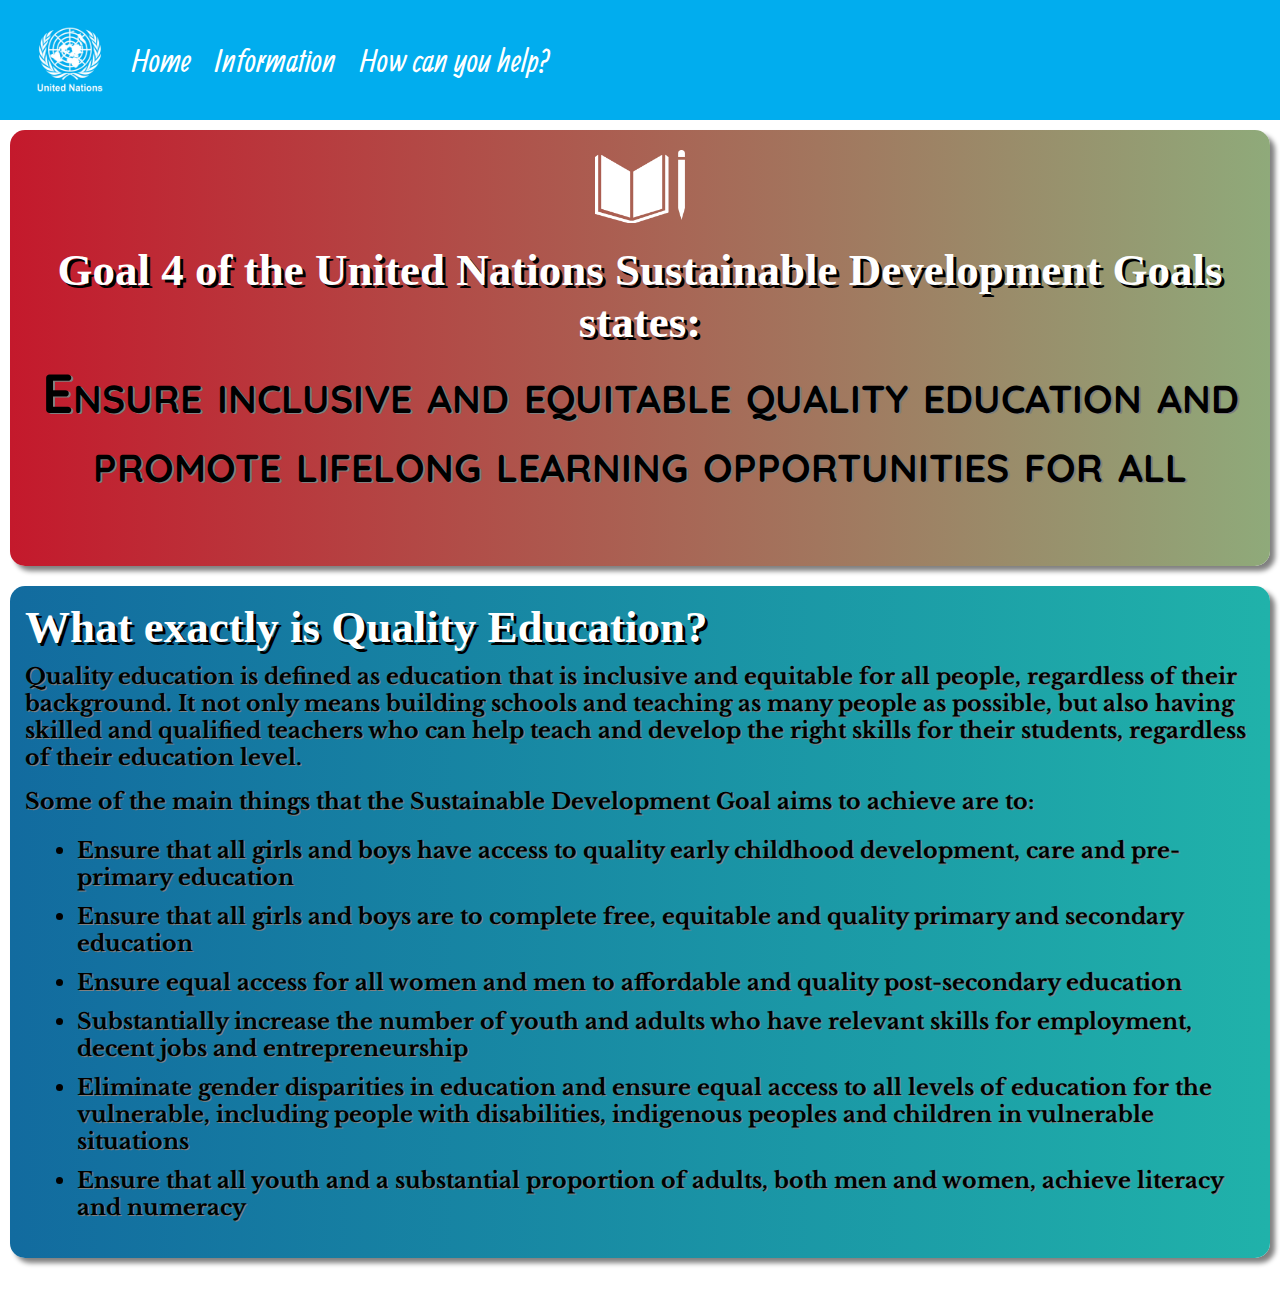
<file: index.html>
<html lang="en">

<head>
    <title>UNSDG Quality Education - Home</title>
    <link rel="stylesheet" href="style.css">
</head>

<body>
    <header>
        <nav>
            <img id="logo" src="UN-logo.png">
            <a href="index.html" class="a_header">Home</a>
            <a href="info.html" class="a_header">Information</a>
            <a href="help.html" class="a_header">How can you help?</a>
        </nav>
    </header>

    <div id="goal_header">
        <img id="education_icon" src="education-icon.jpg">
        <h1 id="goal_title">Goal 4 of the United Nations Sustainable Development Goals states: </h1>
        <h3 id="goal_description">
            Ensure inclusive and equitable quality education and promote lifelong learning
            opportunities for all
        </h3>
    </div>

    <div id="defintion_header">
        <h1 class="title">What exactly is Quality Education?</h1>
        <h5 class="basic_text">
            Quality education is defined as education that is inclusive and equitable for all people,
            regardless of their background. It not only means building schools and teaching as many people as possible,
            but also having skilled and qualified teachers who can help teach and develop the right skills for their
            students, regardless of their education level.
        </h5>
        <h5 class="basic_text">Some of the main things that the Sustainable Development Goal aims to achieve are to:
        <ul>
            <li>Ensure that all girls and boys have access to quality early childhood development, care and pre-primary education</li>
            <li>Ensure that all girls and boys are to complete free, equitable and quality primary and secondary education</li>
            <li>Ensure equal access for all women and men to affordable and quality post-secondary education</li>
            <li>Substantially increase the number of youth and adults who have relevant skills for employment, decent jobs and entrepreneurship</li>
            <li>Eliminate gender disparities in education and ensure equal access to all levels of education for the vulnerable, including people with disabilities, indigenous peoples and children in vulnerable situations</li>
            <li>Ensure that all youth and a substantial proportion of adults, both men and women, achieve literacy and numeracy</li>
        </ul>
    </h5>
    </div>
</body>

</html>
</file>
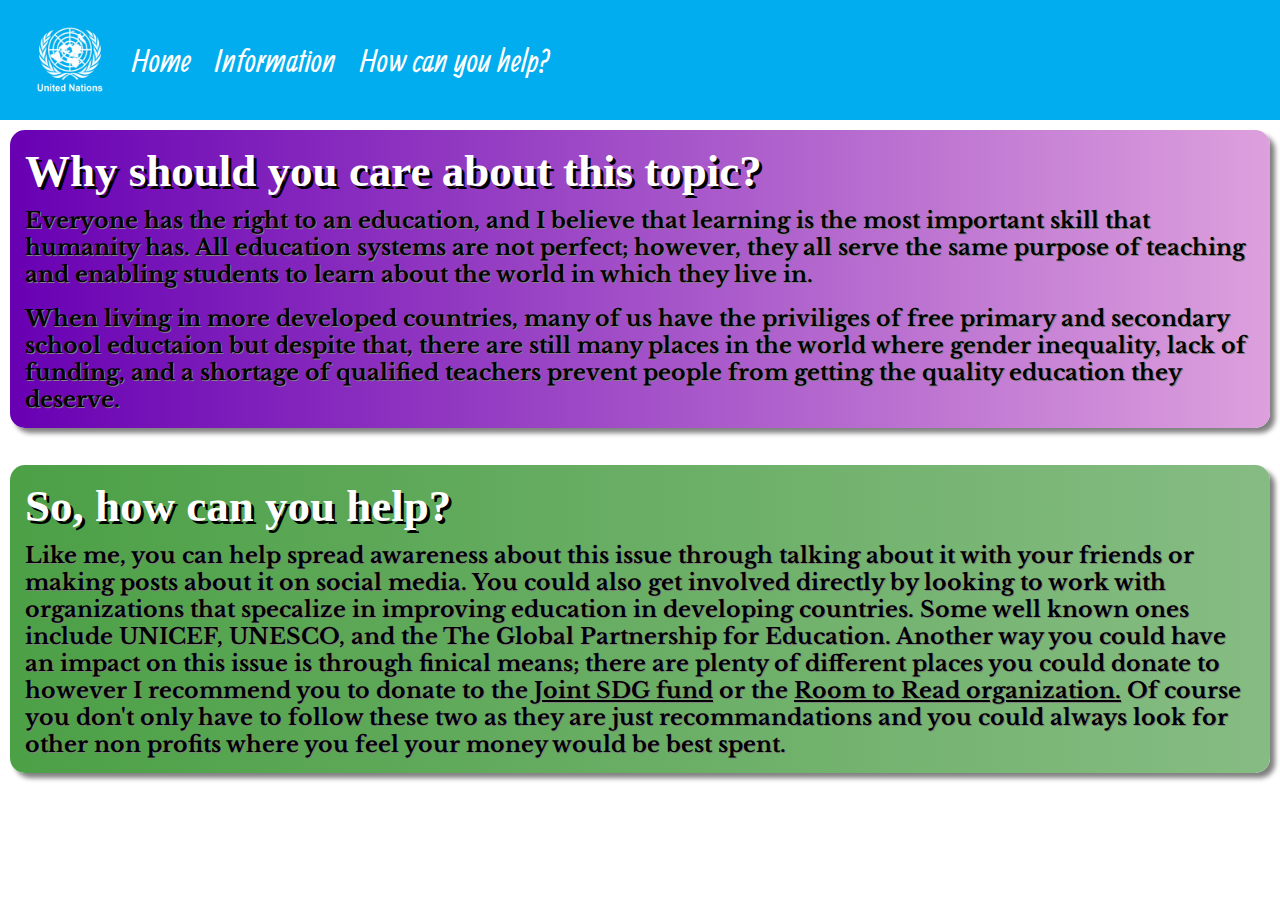
<file: help.html>
<html lang="en">

<head>
    <title>UNSDG Quality Education - My Opinion</title>
    <link rel="stylesheet" href="style.css">
</head>

<body>
    <header>
        <nav>
            <img id="logo" src="UN-logo.png">
            <a href="home.html" class="a_header">Home</a>
            <a href="info.html" class="a_header">Information</a>
            <a href="help.html" class="a_header">How can you help?</a>
        </nav>
    </header>

    <div id="reasoning_header">
        <h1 class="title">Why should you care about this topic?</h1>
        <h5 class="basic_text">
            Everyone has the right to an education, and I believe that learning is the most
            important skill that humanity has. All education systems are not perfect; however, they all serve the same
            purpose of teaching and enabling students to learn about the world in which they live in. 
        </h5>
        <h5 class="basic_text">
            When living in more developed countries, many of us have the priviliges of free primary and secondary 
            school eductaion but despite that, there are still many places in the world where gender inequality, lack 
            of funding, and a shortage of qualified teachers prevent people from getting the quality education they deserve.
        </h5>
    </div>

    <div id="help_header">
        <h1 class="title">So, how can you help?</h1>
        <h5 class="basic_text">
            Like me, you can help spread awareness about this issue through talking about it with your friends or 
            making posts about it on social media. You could also get involved directly by looking to work with organizations that
            specalize in improving education in developing countries. Some well known ones include UNICEF, UNESCO, and the The 
            Global Partnership for Education. Another way you could have an impact on this issue is through finical means; there are 
            plenty of different places you could donate to however I recommend you to donate to the
             <a href="https://donate.jointsdgfund.org/" target="_blank" id="donation_link">Joint SDG fund</a>
            or the 
            <a href="https://www.roomtoread.org/" target="_blank" id="donation_link">Room to Read organization.</a>
            Of course you don't only have to follow these two as they are just recommandations and you could always look for other 
            non profits where you feel your money would be best spent.
        </h5>
    </div>
</body>

</html>
</file>
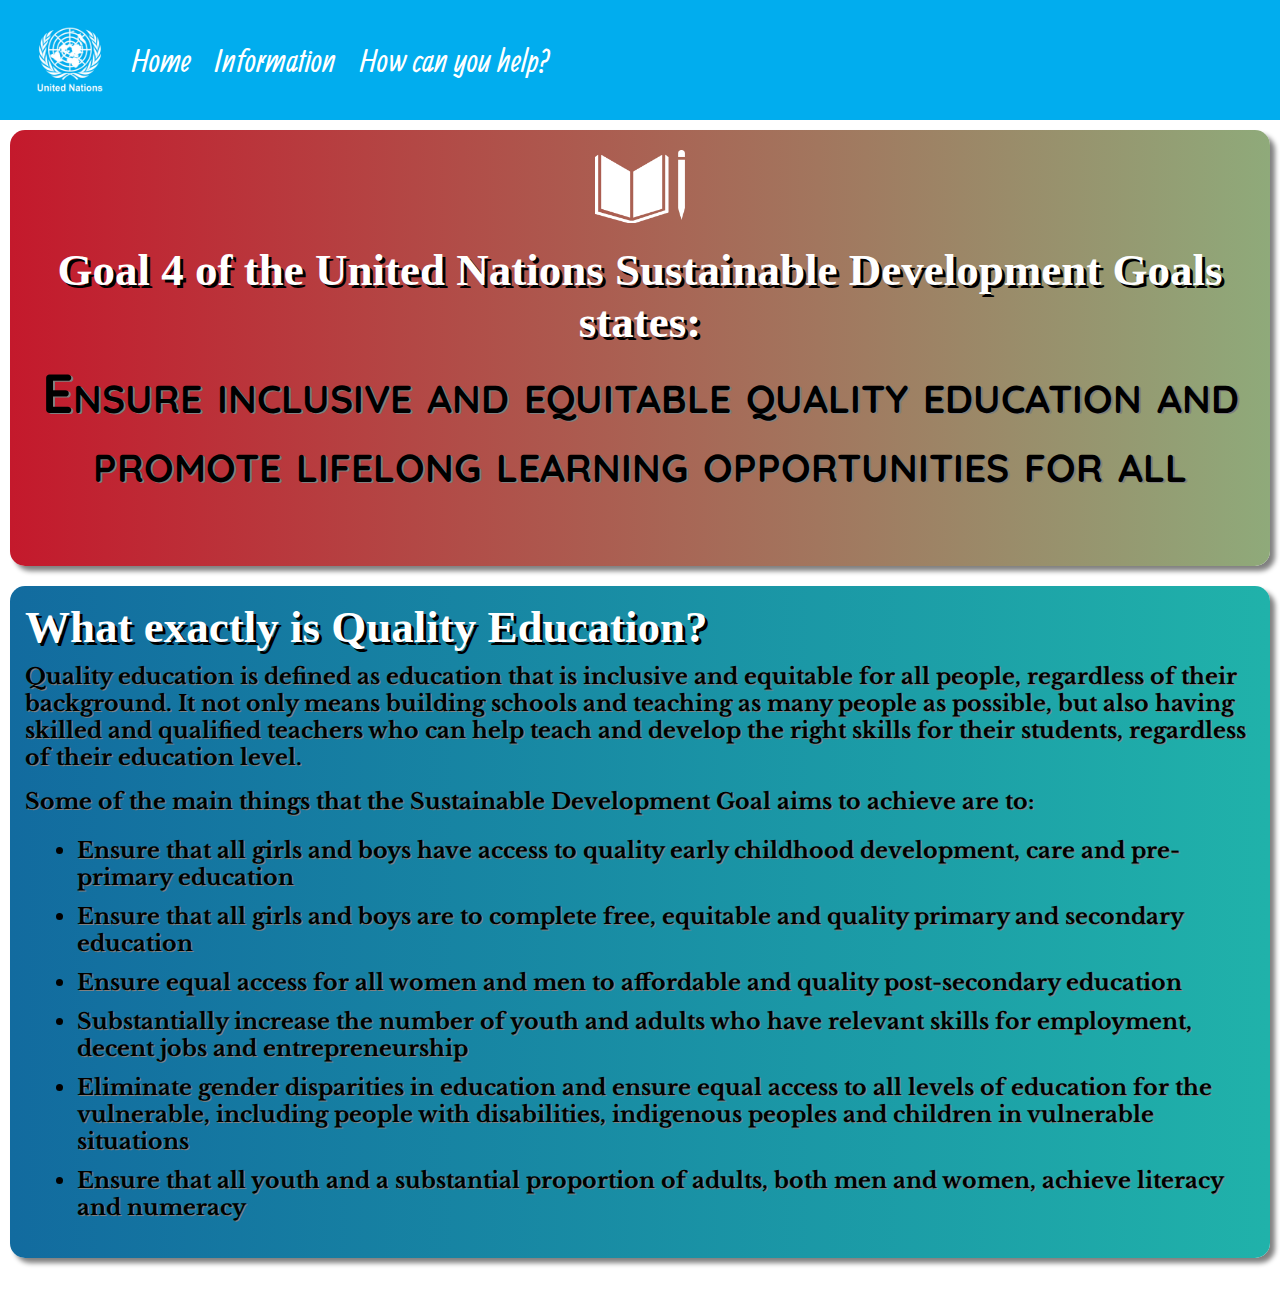
<file: home.html>
<html lang="en">

<head>
    <title>UNSDG Quality Education - Home</title>
    <link rel="stylesheet" href="style.css">
</head>

<body>
    <header>
        <nav>
            <img id="logo" src="UN-logo.png">
            <a href="home.html" class="a_header">Home</a>
            <a href="info.html" class="a_header">Information</a>
            <a href="help.html" class="a_header">How can you help?</a>
        </nav>
    </header>

    <div id="goal_header">
        <img id="education_icon" src="education-icon.jpg">
        <h1 id="goal_title">Goal 4 of the United Nations Sustainable Development Goals states: </h1>
        <h3 id="goal_description">
            Ensure inclusive and equitable quality education and promote lifelong learning
            opportunities for all
        </h3>
    </div>

    <div id="defintion_header">
        <h1 class="title">What exactly is Quality Education?</h1>
        <h5 class="basic_text">
            Quality education is defined as education that is inclusive and equitable for all people,
            regardless of their background. It not only means building schools and teaching as many people as possible,
            but also having skilled and qualified teachers who can help teach and develop the right skills for their
            students, regardless of their education level.
        </h5>
        <h5 class="basic_text">Some of the main things that the Sustainable Development Goal aims to achieve are to:
        <ul>
            <li>Ensure that all girls and boys have access to quality early childhood development, care and pre-primary education</li>
            <li>Ensure that all girls and boys are to complete free, equitable and quality primary and secondary education</li>
            <li>Ensure equal access for all women and men to affordable and quality post-secondary education</li>
            <li>Substantially increase the number of youth and adults who have relevant skills for employment, decent jobs and entrepreneurship</li>
            <li>Eliminate gender disparities in education and ensure equal access to all levels of education for the vulnerable, including people with disabilities, indigenous peoples and children in vulnerable situations</li>
            <li>Ensure that all youth and a substantial proportion of adults, both men and women, achieve literacy and numeracy</li>
        </ul>
    </h5>
    </div>
</body>

</html>
</file>
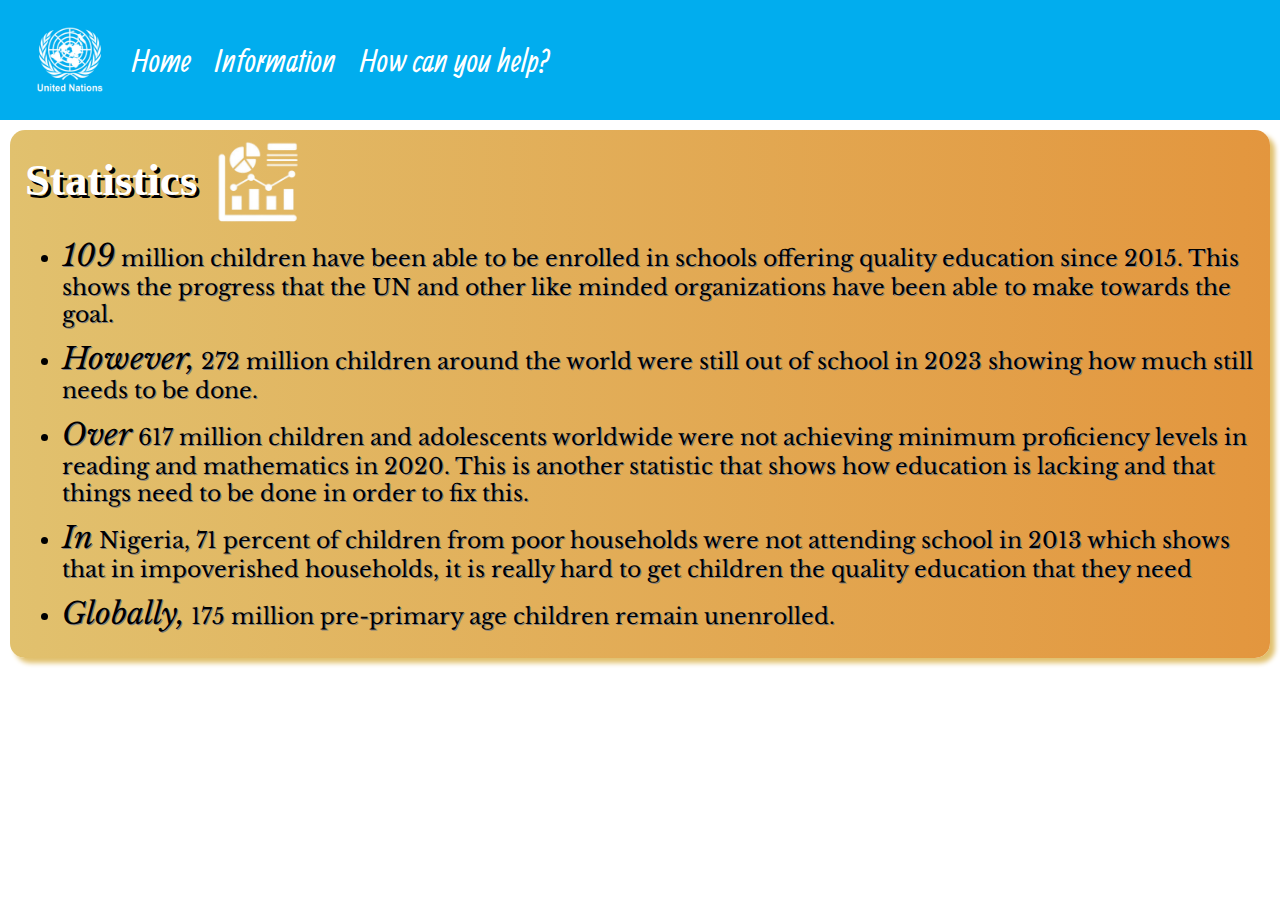
<file: info.html>
<html lang="en">

<head>
    <title>UNSDG Quality Education - Information</title>
    <link rel="stylesheet" href="style.css">
</head>

<body>
    <header>
        <nav>
            <img id="logo" src="UN-logo.png">
            <a href="home.html" class="a_header">Home</a>
            <a href="info.html" class="a_header">Information</a>
            <a href="help.html" class="a_header">How can you help?</a>
        </nav>
    </header>

    <div id="information_header">
        <div id="info_header_top">
        <h1 class="title">Statistics</h1>
        <img src="statistics-icon.png">
        </div>
        <ul>
            <li>
                <h class="big_text">109</h>
                million children have been able to be enrolled in schools offering quality education since 2015.
                This shows the progress that the UN and other like minded organizations have been able to make towards
                the goal.
            </li>
            <li>
                <h class="big_text">However,</h>
                272 million children around the world were still out of school in 2023 showing how much still
                needs to be done.
            </li>
            <li>
                <h class="big_text">Over</h>
                617 million children and adolescents worldwide were not achieving minimum proficiency levels in
                reading and mathematics in 2020. This is another statistic that shows how education is lacking and that
                things need to be done in order to fix this.
            </li>
            <li>
                <h class="big_text">In</h>
                Nigeria, 71 percent of children from poor households were not attending school in 2013 which shows
                that in impoverished households, it is really hard to get children the quality education that they need
            </li>
            <li>
                <h class="big_text">Globally,</h>
                175 million pre-primary age children remain unenrolled.
            </li>
        </ul>
    </div>
</body>

</html>
</file>
<file: style.css>
@import url('https://fonts.googleapis.com/css2?family=Quicksand:wght@300..700&display=swap');
@import url('https://fonts.googleapis.com/css2?family=Libre+Baskerville:ital,wght@0,400;0,700;1,400&family=Quicksand:wght@300..700&display=swap');
@import url('https://fonts.googleapis.com/css2?family=Allan:wght@400;700&family=Libre+Baskerville:ital,wght@0,400;0,700;1,400&family=Quicksand:wght@300..700&display=swap');

body {
    margin: 0;
    background-color: white;
}

header {
    margin: 0px;
    background-color: #01adee;
    padding: 10px 20px;
    position: sticky;
    top: 0px;
}

nav {
    display: flex;
    align-items: center;
}


#logo {
    width: 100px;
    height: 100px;
}

#education_icon {
    width: 90px;
    height: auto;
    margin-top: 20px;
}

.a_header {
    float: none;
    color: white;
    text-align: center;
    font-family: Allan;
    padding: 12px;
    text-decoration: none;
    font-size: 32px;
    line-height: 25px;
    border-radius: 4px;
}

#goal_header {
    background: linear-gradient(to right, #c4192c, #8faa7a);
    border-style: rounded;
    border-radius: 15px;
    border-width: 2px;
    margin: 10px;
    box-shadow: 5px 5px 5px grey;
    align-items: center;
    display: inline-flex;
    flex-direction: column;
}

#goal_title {
    color: white;
    text-align: center;
    font-family: Garamond;
    font-size: 45px;
    padding: 15px;
    text-shadow: 3px 3px black;
    margin-top: 6px;
}

.title {
    color: white;
    text-align: left;
    font-family: Garamond;
    font-size: 45px;
    padding: 15px;
    text-shadow: 3px 3px black;
    margin-top: 6px;
}


#defintion_header {
    background: linear-gradient(to right, #126b9f, #20B2AA);
    border-style: rounded;
    border-radius: 15px;
    border-width: 2px;
    margin: 10px;
    box-shadow: 5px 5px 5px grey;
}

.basic_text {
    color: black;
    font-family: Libre Baskerville;
    text-shadow: 1px 1px grey;
    text-align: left;
    font-size: 22px;
    padding: 15px;
    margin-top: -50px;
}

#goal_description {
    color: black;
    font-family: Quicksand;
    font-variant: small-caps;
    text-shadow: 2px 1px grey;
    text-align: center;
    font-size: 55px;
    padding: 15px;
    margin-top: -50px;
}

#reasoning_header {
    background: linear-gradient(to right, #6800B3, #DDA0DD);
    border-style: rounded;
    border-radius: 15px;
    border-width: 2px;
    margin: 10px;
    box-shadow: 5px 5px 5px grey;
}

#help_header {
    background: linear-gradient(to right, #4ca046, #86bc83);
    border-style: rounded;
    border-radius: 15px;
    border-width: 2px;
    margin: 10px;
    box-shadow: 5px 5px 5px grey;
}

#donation_link {
    color: black;
}

#information_header {
    background: linear-gradient(to left, #E3963E, #E1C16E);
    border-style: rounded;
    border-radius: 15px;
    border-width: 2px;
    margin: 10px;
    padding-bottom: 10px;
    box-shadow: 5px 5px 5px #E1C16E;
}

#info_header_top{
    display: flex;
    align-items: center;
}

#info_header_top img{
    width: 90px;
    height: auto;
    margin-bottom: 25px;
}

#information_header ul{
    margin-top: -30px;
}

li {
    font-family: Libre Baskerville;
    text-shadow: 1px 1px grey;
    font-size: 22px;
    margin: 12px;
}

.big_text{
    font-family: Libre Baskerville;
    font-style: oblique;
    text-shadow: 1px 1px grey;
    font-size: 30px;
}
</file>
